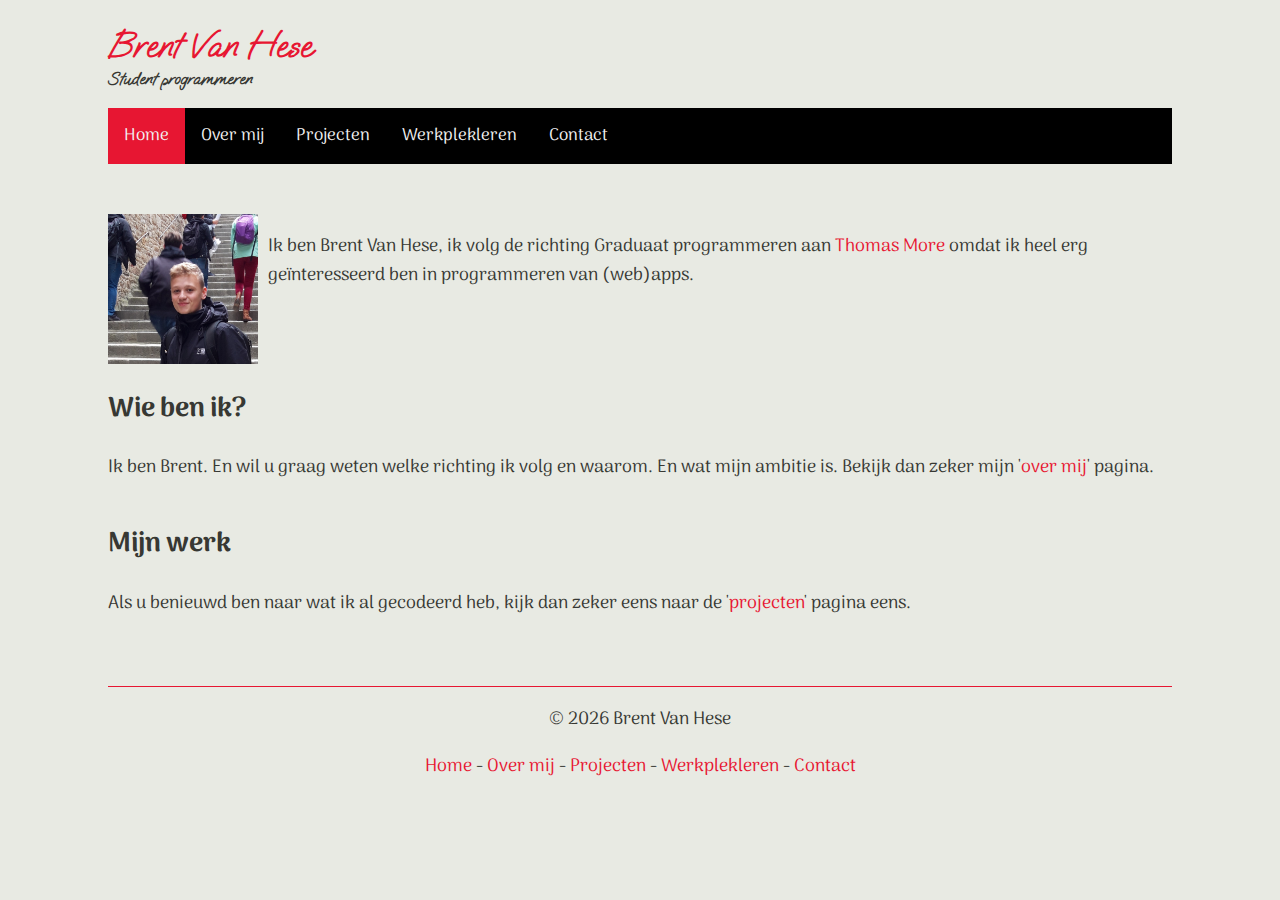
<file: index.html>
<!DOCTYPE html>
<html lang="nl">
<head>
    <meta charset="UTF-8">
    <meta http-equiv="X-UA-Compatible" content="IE=edge">
    <meta name="viewport" content="width=device-width, initial-scale=1.0">
    <link rel="stylesheet" href="style/style.css">
    <link rel="icon" href="images/profielfoto-icon.jpg">
    <title>Home</title>
</head>
<body>
    <header>
        <h1>Brent Van Hese</h1>
        <p class="subtitle">Student programmeren</p>
        <nav  class="topnav" id="myTopnav">
            <a href="#" class="active">Home</a>
            <a href="over-mij.html">Over mij</a>
            <a href="projecten.html">Projecten</a>
            <a href="werkplekleren.html">Werkplekleren</a>
            <a href="contact.html">Contact</a>
            <a href="javascript:void(0);" style="font-size:15px;" class="icon" onclick="myFunction()">&#9776;</a>
        </nav>
    </header>
    
    <main class="index">
        <img class="photo" src="images/profielfoto-icon.jpg" alt="profielfoto">
        <p class="info">Ik ben Brent Van Hese, ik volg de richting Graduaat programmeren aan <a href="https://www.thomasmore.be/" target="blank">Thomas More</a> omdat ik heel erg geïnteresseerd ben in programmeren van (web)apps.</p>

        <section class="wieBenIk">
            <h2>Wie ben ik?</h2>
            <p>Ik ben Brent. En wil u graag weten welke richting ik volg en waarom. En wat mijn ambitie is. Bekijk dan zeker mijn '<a href="over-mij.html">over mij</a>' pagina.</p>
        </section>

        <section class="mijnWerk">
            <h2>Mijn werk</h2>
            <p>Als u benieuwd ben naar wat ik al gecodeerd heb, kijk dan zeker eens naar de '<a href="projecten.html">projecten</a>' pagina eens.</p>
        </section>
    </main>

    <footer>
        <p>&copy; <span id="copyright"></span> Brent Van Hese</p>
        <p><a href="#">Home</a> - <a href="over-mij.html">Over mij</a> - <a href="projecten.html">Projecten</a> - <a href="werkplekleren.html">Werkplekleren</a> - <a href="contact.html">Contact</a></p>
    </footer>
</body>
<script>
    function myFunction() {
        var x = document.getElementById("myTopnav");
        if (x.className === "topnav") {
            x.className += " responsive";
        } else {
            x.className = "topnav";
        }
    }

    document.getElementById('copyright').appendChild(document.createTextNode(new Date().getFullYear()))
</script>
</html>
</file>
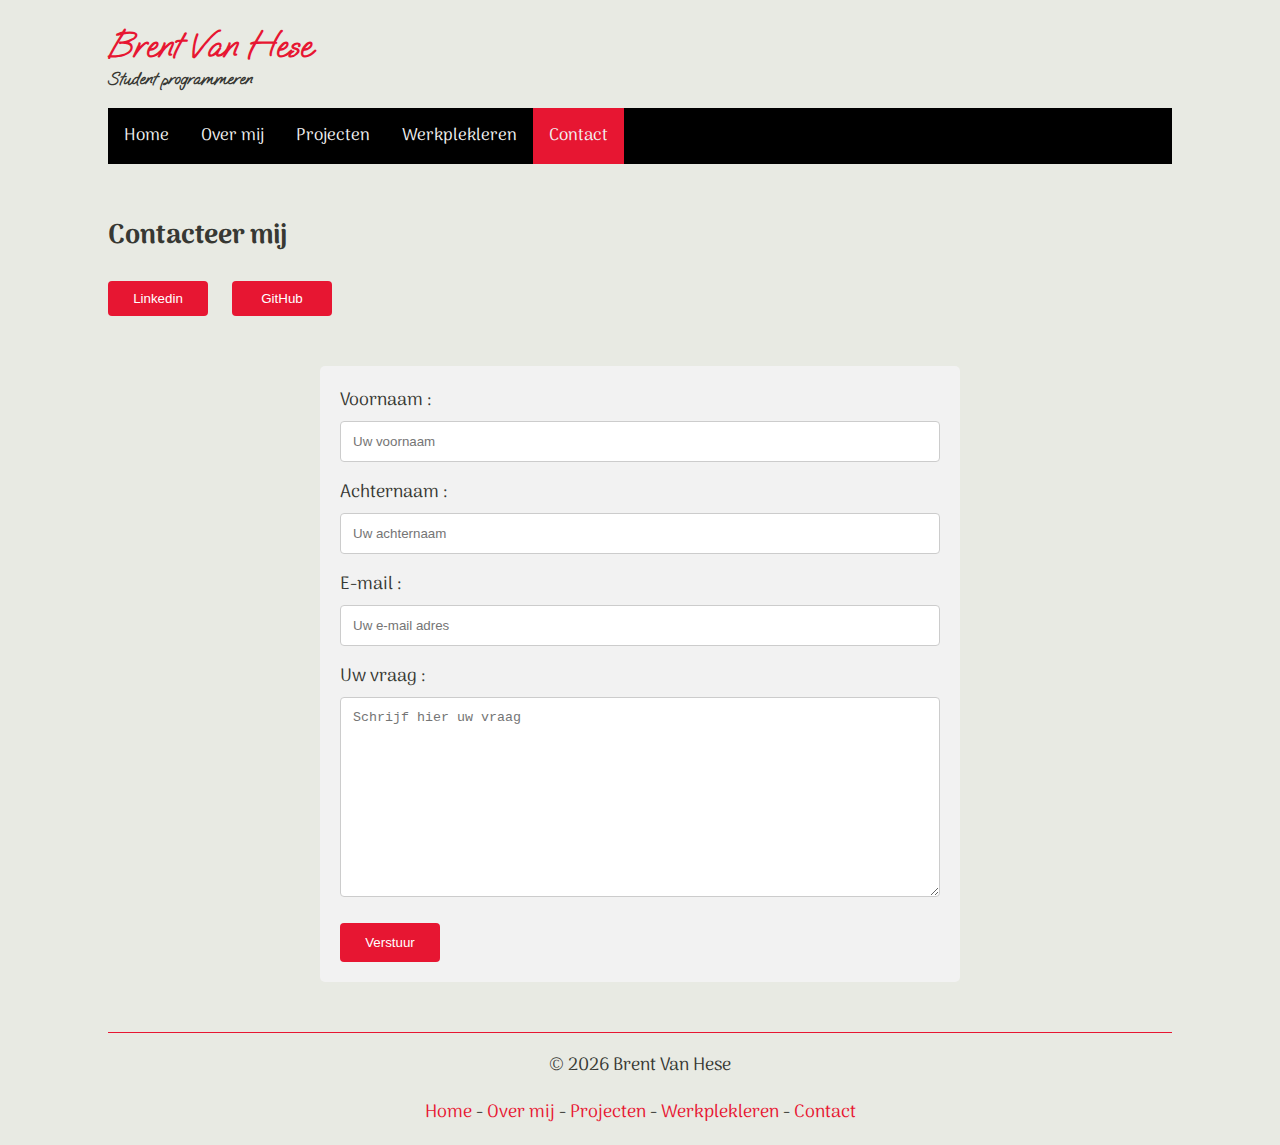
<file: contact.html>
<!DOCTYPE html>
<html lang="nl">
<head>
    <meta charset="UTF-8">
    <meta http-equiv="X-UA-Compatible" content="IE=edge">
    <meta name="viewport" content="width=device-width, initial-scale=1.0">
    <link rel="stylesheet" href="style/style.css">
    <link rel="icon" href="images/profielfoto-icon.jpg">
    <title>Contact</title>
</head>
<body>
    <header>
        <h1>Brent Van Hese</h1>
        <p class="subtitle">Student programmeren</p>

        <div class="topnav" id="myTopnav">
            <a href="index.html">Home</a>
            <a href="over-mij.html">Over mij</a>
            <a href="projecten.html">Projecten</a>
            <a href="werkplekleren.html">Werkplekleren</a>
            <a href="#" class="active">Contact</a>
            <a href="javascript:void(0);" style="font-size:15px;" class="icon" onclick="myFunction()">&#9776;</a>
          </div>
    </header>

    <main>
        <h2>Contacteer mij</h2>
        <button class="contactLink"><a href="https://www.linkedin.com/in/brentvanhese/" target="blank">Linkedin</a></button>
        <button class="contactLink"><a href="https://github.com/brentvanhese" target="blank">GitHub</a></button>

        <div class="container-contactform">
            <form action="post-demo.php" method="post">
          
              <label for="fname">Voornaam :</label>
              <input type="text" id="fname" name="firstname" placeholder="Uw voornaam">
          
              <label for="lname">Achternaam :</label>
              <input type="text" id="lname" name="lastname" placeholder="Uw achternaam">
          
              <label for="mail">E-mail :</label>
              <input type="email" id="mail" name="email" placeholder="Uw e-mail adres">
          
              <label for="subject">Uw vraag :</label>
              <textarea id="message" name="message" placeholder="Schrijf hier uw vraag" style="height:200px"></textarea>
          
              <input type="submit" value="Verstuur">
          
            </form>
          </div>
    </main>

    <footer>
        <p>&copy; <span id="copyright"></span> Brent Van Hese</p>
        <p><a href="index.html">Home</a> - <a href="over-mij.html">Over mij</a> - <a href="projecten.html">Projecten</a> - <a href="werkplekleren.html">Werkplekleren</a> - <a href="contact.html">Contact</a></p>
    </footer>
</body>
<script>
    function myFunction() {
        var x = document.getElementById("myTopnav");
        if (x.className === "topnav") {
            x.className += " responsive";
        } else {
            x.className = "topnav";
        }
    }

    document.getElementById('copyright').appendChild(document.createTextNode(new Date().getFullYear()))
</script>
</html>
</file>
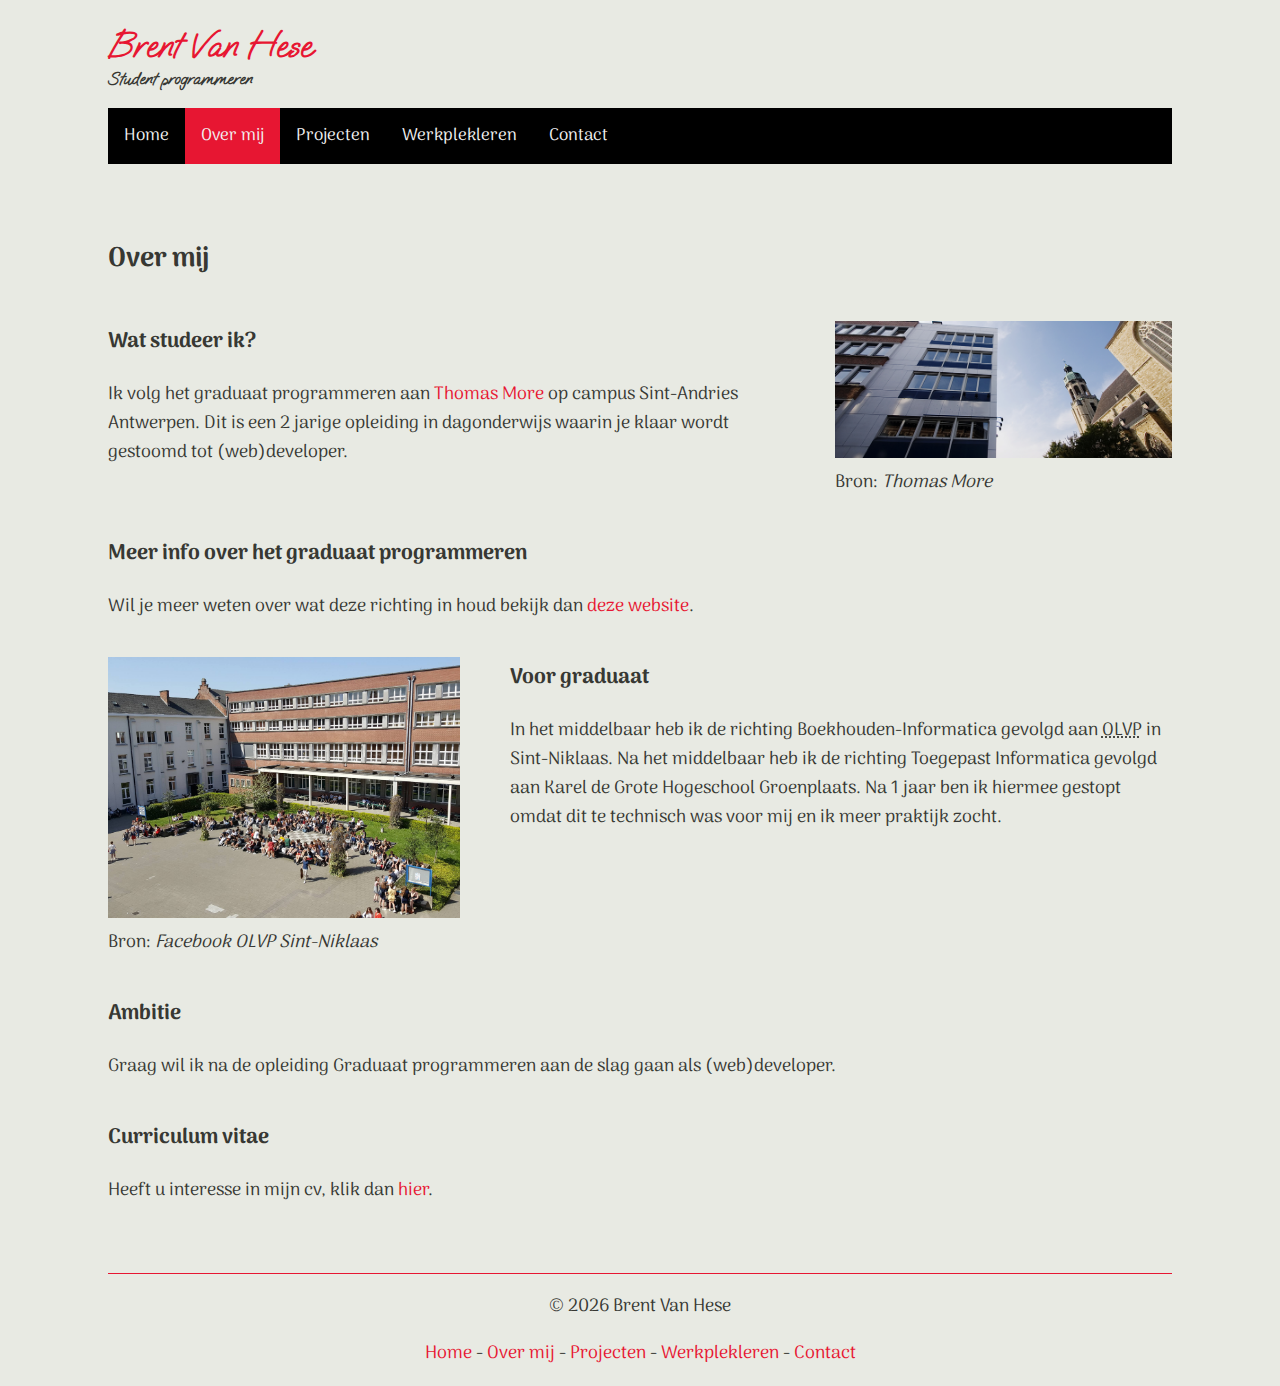
<file: over-mij.html>
<!DOCTYPE html>
<html lang="nl">
<head>
    <meta charset="UTF-8">
    <meta http-equiv="X-UA-Compatible" content="IE=edge">
    <meta name="viewport" content="width=device-width, initial-scale=1.0">
    <link rel="stylesheet" href="style/style.css">
    <link rel="icon" href="images/profielfoto-icon.jpg">
    <title>Over mij</title>
</head>
<body>
    <header>
        <h1>Brent Van Hese</h1>
        <p class="subtitle">Student programmeren</p>

        <div class="topnav" id="myTopnav">
            <a href="index.html">Home</a>
            <a href="#" class="active">Over mij</a>
            <a href="projecten.html">Projecten</a>
            <a href="werkplekleren.html">Werkplekleren</a>
            <a href="contact.html">Contact</a>
            <a href="javascript:void(0);" style="font-size:15px;" class="icon" onclick="myFunction()">&#9776;</a>
          </div>
    </header>

    <main class="overMij">
        <h2 class="overMijTitel">Over mij</h2>

        <section class="watStudeerIk">
            <h3>Wat studeer ik?</h3>
            <p>Ik volg het graduaat programmeren aan <a href="https://www.thomasmore.be/" target="blank">Thomas More</a> op campus Sint-Andries Antwerpen. Dit is een 2 jarige opleiding in dagonderwijs waarin je klaar wordt gestoomd tot (web)developer.</p>
        </section>

        <section class="sint-andries">
            <p>
                <img src="images/sint-andries_teaser.png" alt="Campus Sint-Andries">
                <br>Bron: <cite>Thomas More</cite>
            </p>
        </section>

        <section class="meerInfo">
            <h3>Meer info over het graduaat programmeren</h3>
            <p>Wil je meer weten over wat deze richting in houd bekijk dan <a href="https://www.thomasmore.be/opleidingen/graduaat/programmeren-dag-avondonderwijs/programmeren-dagonderwijs/antwerpen-0" target="blank">deze website</a>.</p>
        </section>

        <section class="olvp">
            <p>
                <img src="images/olvp.jpg" alt="OLVP">
                <br>Bron: <cite>Facebook OLVP Sint-Niklaas</cite>
            </p>
        </section>

        <section class="voorGraduaat">
            <h3>Voor graduaat</h3>
            <p>In het middelbaar heb ik de richting Boekhouden-Informatica gevolgd aan <abbr title="Onze Lieve  Vrouwe Presentatie">OLVP</abbr> in Sint-Niklaas. Na het middelbaar heb ik de richting Toegepast Informatica gevolgd aan Karel de Grote Hogeschool Groenplaats. Na 1 jaar ben ik hiermee gestopt omdat dit te technisch was voor mij en ik meer praktijk zocht.</p>
        </section>

        <section class="ambitie">
            <h3>Ambitie</h3>
            <p>Graag wil ik na de opleiding Graduaat programmeren aan de slag gaan als (web)developer.</p>
        </section>

        <section class="cv">
            <h3>Curriculum vitae</h2>
            <p>Heeft u interesse in mijn cv, klik dan <a href="docs/cv Brent Van Hese.pdf" target="blank">hier</a>.</p>
        </section>

    </main>

    <footer>
        <p>&copy; <span id="copyright"></span> Brent Van Hese</p>
        <p><a href="index.html">Home</a> - <a href="over-mij.html">Over mij</a> - <a href="projecten.html">Projecten</a> - <a href="werkplekleren.html">Werkplekleren</a> - <a href="contact.html">Contact</a></p>
    </footer>
</body>
<script>
    function myFunction() {
        var x = document.getElementById("myTopnav");
        if (x.className === "topnav") {
            x.className += " responsive";
        } else {
            x.className = "topnav";
        }
    }

    document.getElementById('copyright').appendChild(document.createTextNode(new Date().getFullYear()))
</script>
</html>
</file>
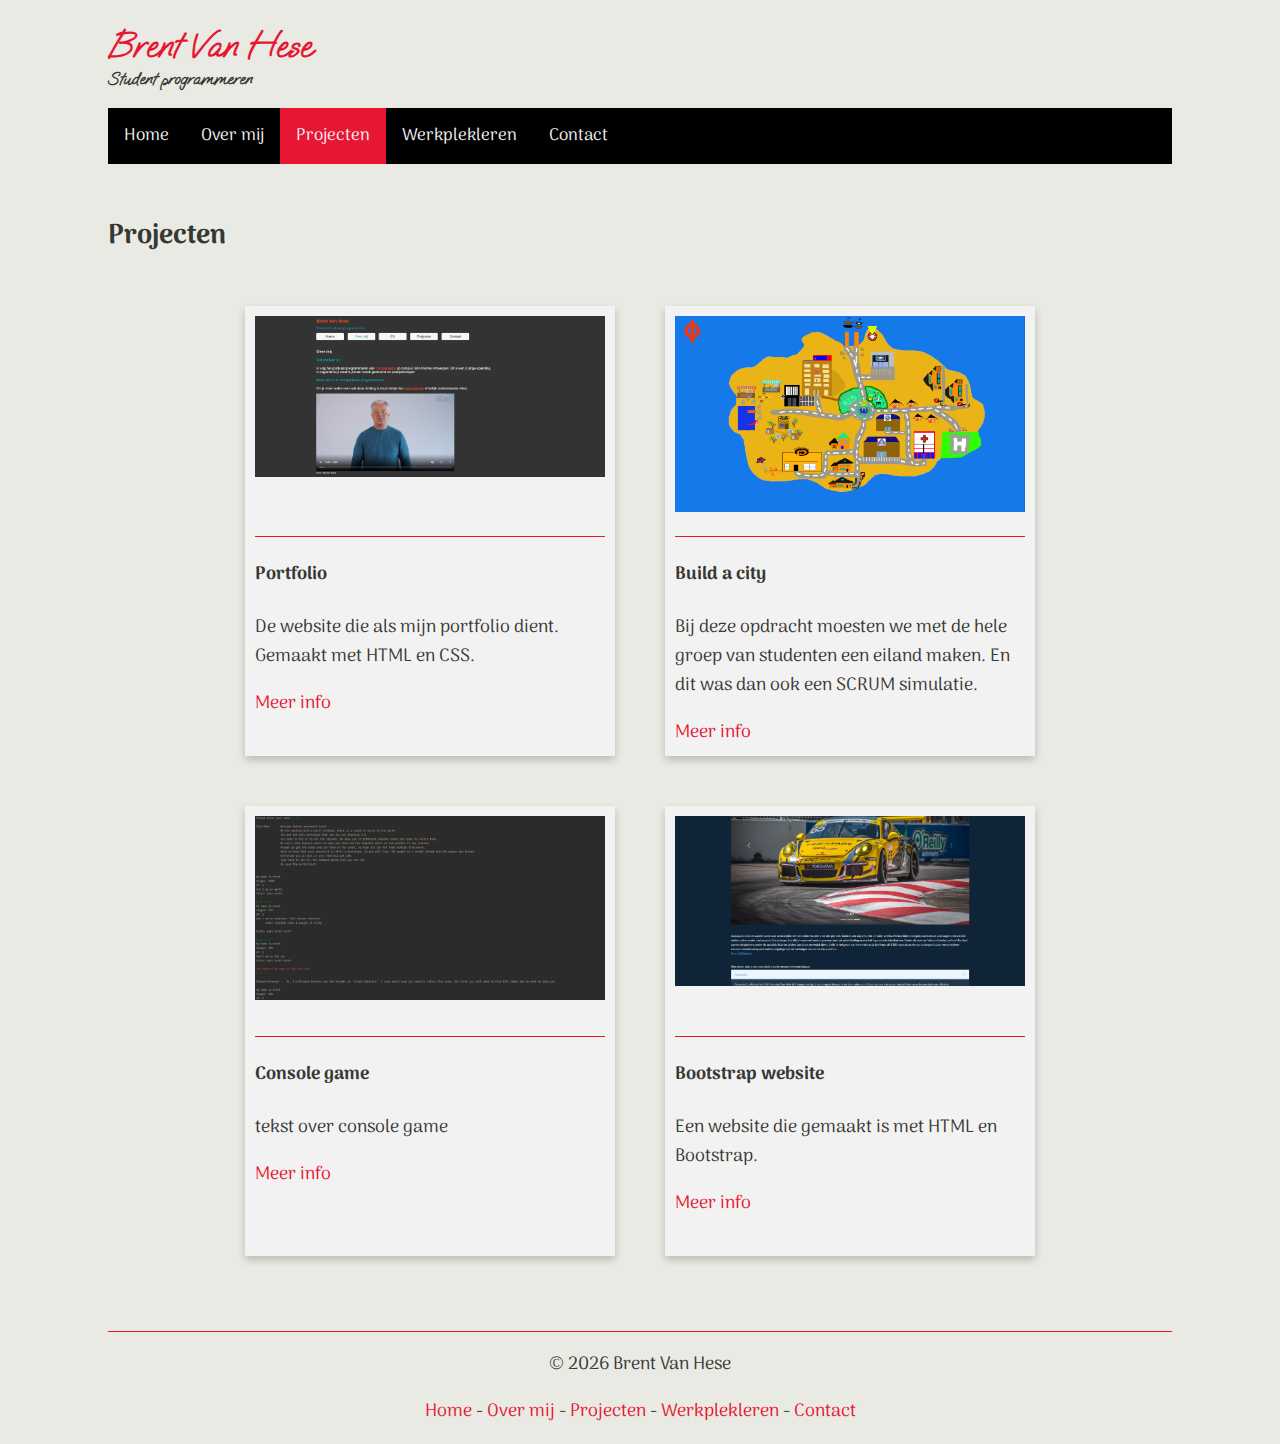
<file: projecten.html>
<!DOCTYPE html>
<html lang="nl">
<head>
    <meta charset="UTF-8">
    <meta http-equiv="X-UA-Compatible" content="IE=edge">
    <meta name="viewport" content="width=device-width, initial-scale=1.0">
    <link rel="stylesheet" href="style/style.css">
    <link rel="icon" href="images/profielfoto-icon.jpg">
    <title>Projecten</title>
</head>
<body>
    <header>
        <h1>Brent Van Hese</h1>
        <p class="subtitle">Student programmeren</p>

        <div class="topnav" id="myTopnav">
            <a href="index.html">Home</a>
            <a href="over-mij.html">Over mij</a>
            <a href="#" class="active">Projecten</a>
            <a href="werkplekleren.html">Werkplekleren</a>
            <a href="contact.html">Contact</a>
            <a href="javascript:void(0);" style="font-size:15px;" class="icon" onclick="myFunction()">&#9776;</a>
          </div>
    </header>

    <main>
        <h2>Projecten</h2>

        <section class="project-cards">
            <div class="card">
                <div class="sizeBoxPhotoProject"><img src="images/projecten/portfolio/portfolio.PNG" alt="Portfolio"></div>
                <div class="container">
                  <h4><b>Portfolio</b></h4> 
                  <p>De website die als mijn portfolio dient. Gemaakt met HTML en CSS.</p>
                  <a href="detailpagina/portfolio.html">Meer info</a>
                </div>
            </div>
    
            <div class="card">
                <div class="sizeBoxPhotoProject"><img src="images/projecten/build-a-city/build_a_city.PNG" alt="Build a city" ></div>
                <div class="container">
                  <h4><b>Build a city</b></h4> 
                  <p>Bij deze opdracht moesten we met de hele groep van studenten een eiland maken. En dit was dan ook een SCRUM simulatie.</p>
                  <a href="detailpagina/build-a-city.html">Meer info</a>
                </div>
            </div>
    
            <div class="card">
                <div class="sizeBoxPhotoProject"><img src="images/projecten/console-game/console.PNG" alt="Console game"></div>
                <div class="container">
                  <h4><b>Console game</b></h4> 
                  <p>tekst over console game</p>
                  <a href="detailpagina/console-game.html">Meer info</a>
                </div>
            </div>

            <div class="card">
                <div class="sizeBoxPhotoProject"><img src="images/projecten/bootstrap/home.PNG" alt="Console game"></div>
                <div class="container">
                  <h4><b>Bootstrap website</b></h4> 
                  <p>Een website die gemaakt is met HTML en Bootstrap.</p>
                  <a href="detailpagina/bootstrap-website.html">Meer info</a>
                </div>
            </div>
        </section>
    </main>

    <footer>
        <p>&copy; <span id="copyright"></span> Brent Van Hese</p>
        <p><a href="index.html">Home</a> - <a href="over-mij.html">Over mij</a> - <a href="projecten.html">Projecten</a> - <a href="werkplekleren.html">Werkplekleren</a> - <a href="contact.html">Contact</a></p>
    </footer>
</body>
<script>
    function myFunction() {
        var x = document.getElementById("myTopnav");
        if (x.className === "topnav") {
            x.className += " responsive";
        } else {
            x.className = "topnav";
        }
    }
    
    document.getElementById('copyright').appendChild(document.createTextNode(new Date().getFullYear()))
</script>
</html>
</file>
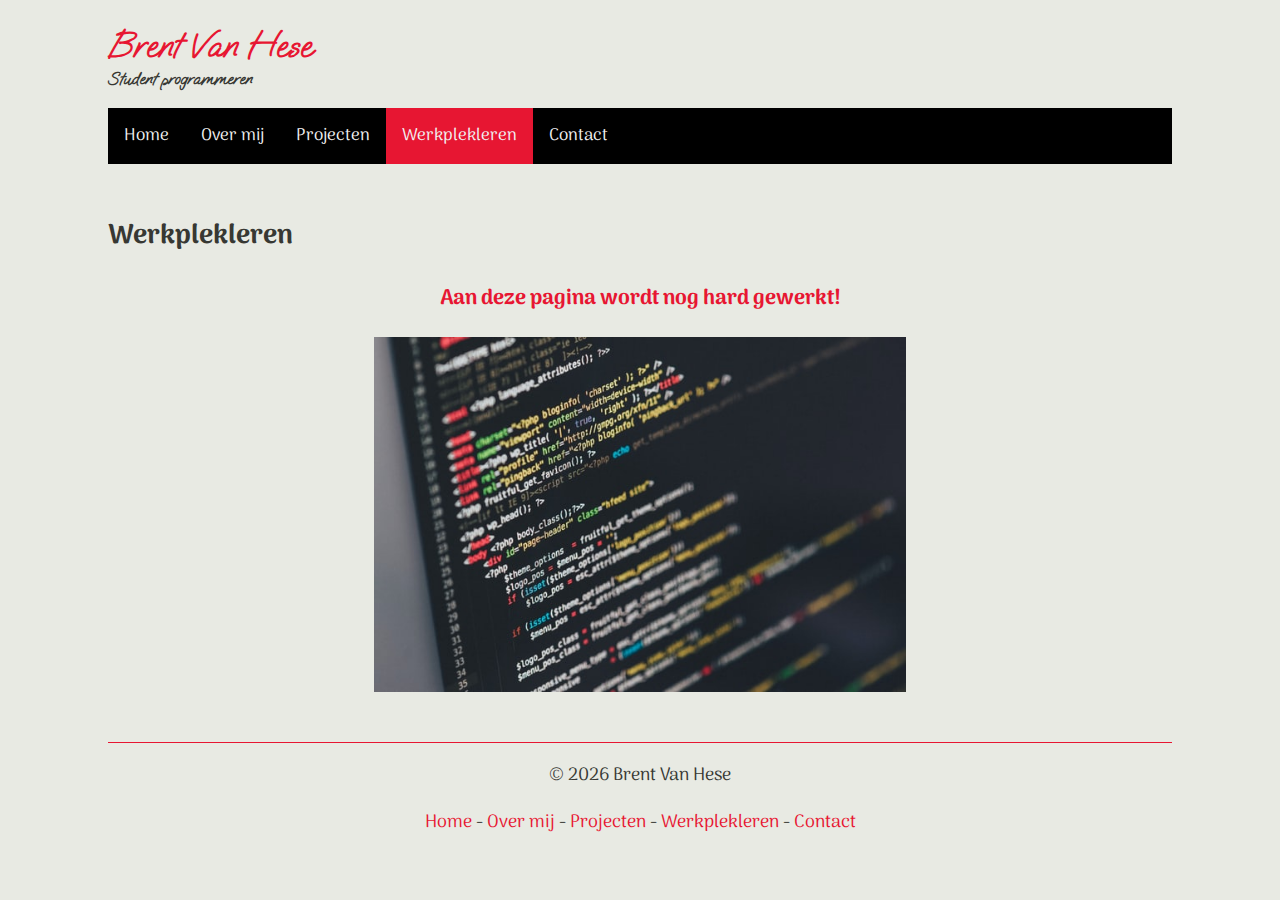
<file: werkplekleren.html>
<!DOCTYPE html>
<html lang="nl">
<head>
    <meta charset="UTF-8">
    <meta http-equiv="X-UA-Compatible" content="IE=edge">
    <meta name="viewport" content="width=device-width, initial-scale=1.0">
    <link rel="stylesheet" href="style/style.css">
    <link rel="icon" href="images/profielfoto-icon.jpg">
    <title>Werkplekleren</title>
</head>
<body>
    <header>
        <h1>Brent Van Hese</h1>
        <p class="subtitle">Student programmeren</p>

        <div class="topnav" id="myTopnav">
            <a href="index.html">Home</a>
            <a href="over-mij.html">Over mij</a>
            <a href="projecten.html">Projecten</a>
            <a href="werkplekleren.html" class="active">Werkplekleren</a>
            <a href="contact.html">Contact</a>
            <a href="javascript:void(0);" style="font-size:15px;" class="icon" onclick="myFunction()">&#9776;</a>
          </div>
    </header>

    <main>
        <h2>Werkplekleren</h2>

        <section class="center">
            <h3>Aan deze pagina wordt nog hard gewerkt!</h3>
            <img class="wrkvld" src="images/werkveld-photo.jpg" alt="under construction">    
        </section>
        
    </main>

    <footer>
        <p>&copy; <span id="copyright"></span> Brent Van Hese</p>
        <p><a href="index.html">Home</a> - <a href="over-mij.html">Over mij</a> - <a href="projecten.html">Projecten</a> - <a href="werkplekleren.html">Werkplekleren</a> - <a href="contact.html">Contact</a></p>
    </footer>
</body>
<script>
    function myFunction() {
        var x = document.getElementById("myTopnav");
        if (x.className === "topnav") {
            x.className += " responsive";
        } else {
            x.className = "topnav";
        }
    }

    document.getElementById('copyright').appendChild(document.createTextNode(new Date().getFullYear()))
</script>
</html>
</file>
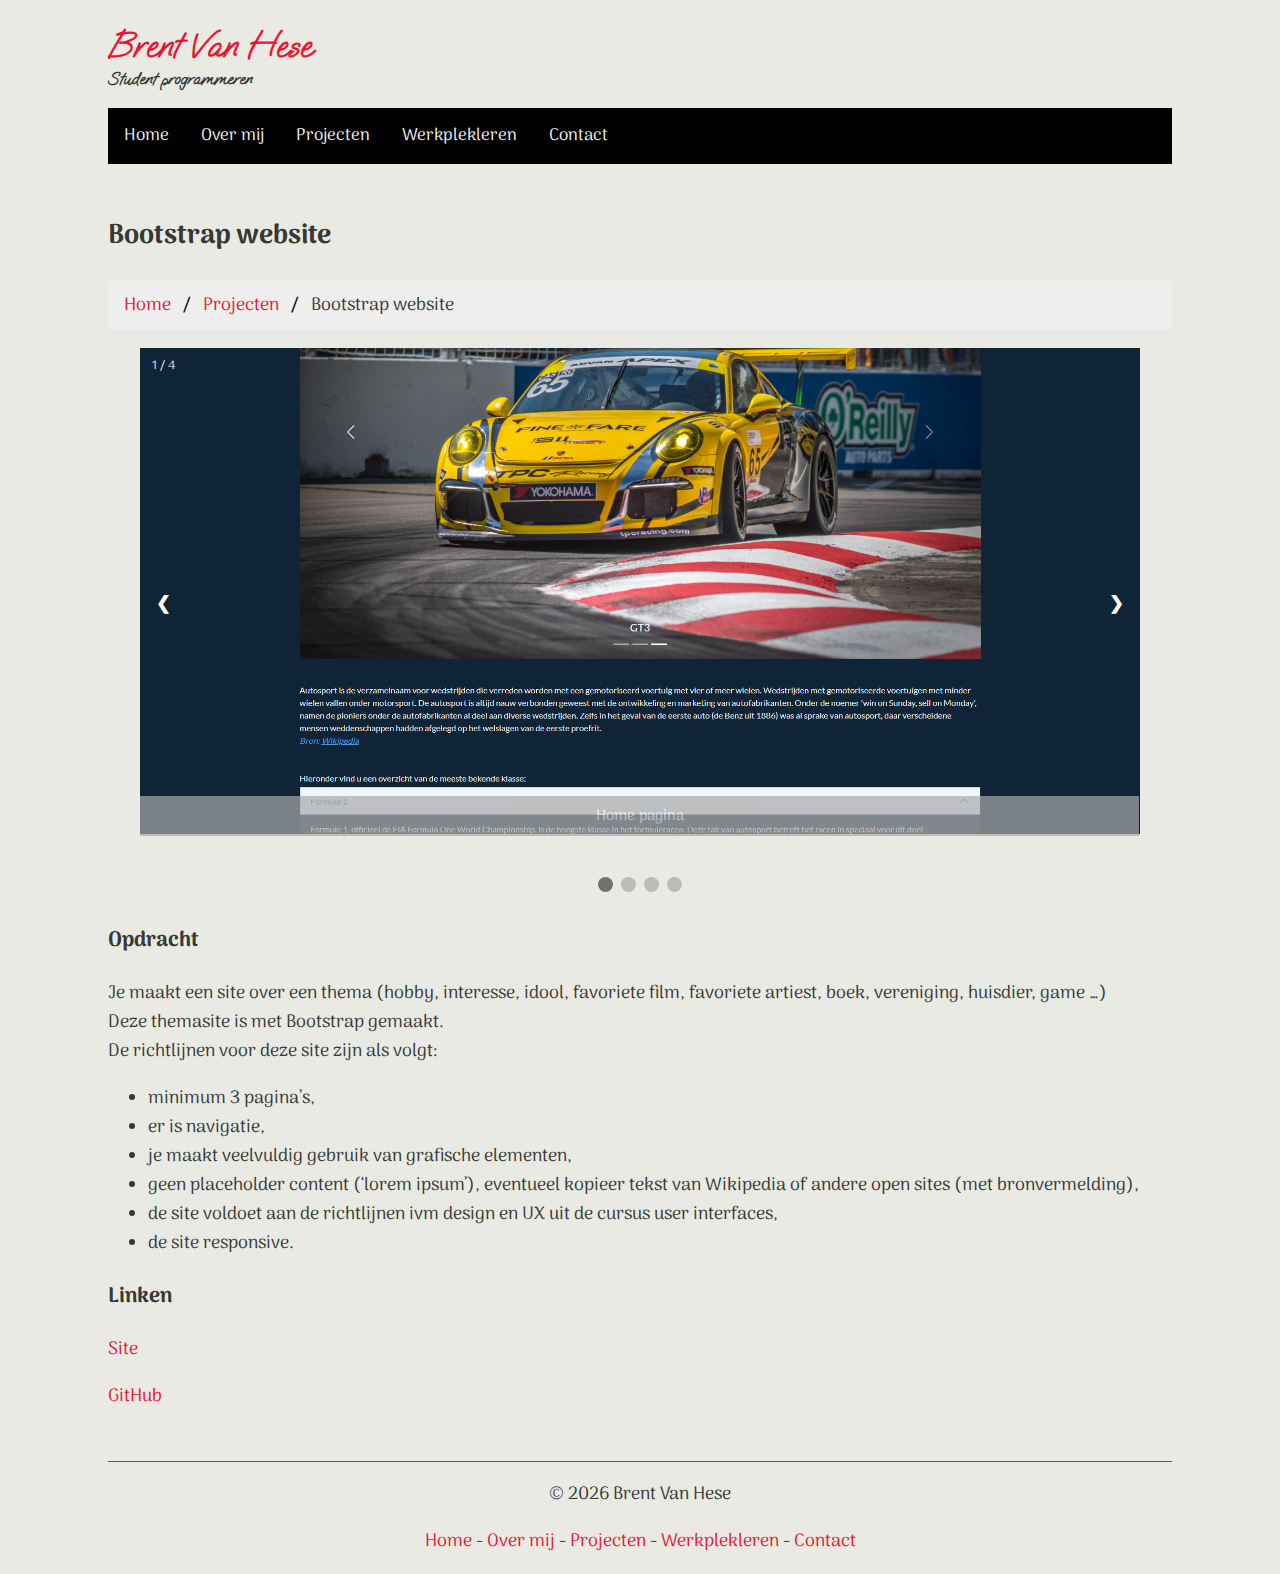
<file: detailpagina/bootstrap-website.html>
<!DOCTYPE html>
<html lang="nl">
<head>
    <meta charset="UTF-8">
    <meta http-equiv="X-UA-Compatible" content="IE=edge">
    <meta name="viewport" content="width=device-width, initial-scale=1.0">
    <link rel="stylesheet" href="../style/style.css">
    <link rel="icon" href="../images/profielfoto-icon.jpg">
    <title>Bootstrap website</title>
</head>
<body>
    <head>
        <h1>Brent Van Hese</h1>
        <p class="subtitle">Student programmeren</p>

        <div class="topnav" id="myTopnav">
            <a href="../index.html">Home</a>
            <a href="../over-mij.html">Over mij</a>
            <a href="../projecten.html">Projecten</a>
            <a href="../werkplekleren.html">Werkplekleren</a>
            <a href="../contact.html">Contact</a>
            <a href="javascript:void(0);" style="font-size:15px;" class="icon" onclick="myFunction()">&#9776;</a>
          </div>
    </head>

    <main>
        <h2>Bootstrap website</h2>
        <ul class="breadcrumb">
            <li><a href="../index.html">Home</a></li>
            <li><a href="../projecten.html">Projecten</a></li>
            <li>Bootstrap website</li>
        </ul>

        <!-- Slideshow container -->
        <div class="slideshow-container">

            <!-- Full-width images with number and caption text -->
            <div class="mySlides fade">
                <div class="numbertext">1 / 4</div>
                <img src="../images/projecten/bootstrap/home.PNG" style="width:100%">
                <div class="text">Home pagina</div>
            </div>
        
            <div class="mySlides fade">
                <div class="numbertext">2 / 4</div>
                <img src="../images/projecten/bootstrap/formule1.PNG" style="width:100%">
                <div class="text">Formule 1 pagina</div>
            </div>
        
            <div class="mySlides fade">
                <div class="numbertext">3 / 4</div>
                <img src="../images/projecten/bootstrap/rally.PNG" style="width:100%">
                <div class="text">Rally pagina</div>
            </div>

            <div class="mySlides fade">
                <div class="numbertext">4 / 4</div>
                <img src="../images/projecten/bootstrap/gt3.PNG" style="width:100%">
                <div class="text">GT3 pagina</div>
            </div>
        
            <!-- Next and previous buttons -->
            <a class="prev" onclick="plusSlides(-1)">&#10094;</a>
            <a class="next" onclick="plusSlides(1)">&#10095;</a>
        </div>
        <br>
        
        <!-- The dots/circles -->
        <div style="text-align:center">
            <span class="dot" onclick="currentSlide(1)"></span>
            <span class="dot" onclick="currentSlide(2)"></span>
            <span class="dot" onclick="currentSlide(3)"></span>
            <span class="dot" onclick="currentSlide(4)"></span>
        </div>
        
        <h3>Opdracht</h3>
        <p>Je maakt een site over een thema (hobby, interesse, idool, favoriete film, favoriete artiest, boek, vereniging, huisdier, game …)<br>Deze themasite is met Bootstrap gemaakt.<br>De richtlijnen voor deze site zijn als volgt:</p>
        <ul>
            <li>minimum 3 pagina’s,</li>
            <li>er is navigatie,</li>
            <li>je maakt veelvuldig gebruik van grafische elementen,</li>
            <li>geen placeholder content (‘lorem ipsum’), eventueel kopieer tekst van Wikipedia of andere open sites (met bronvermelding),</li>
            <li>de site voldoet aan de richtlijnen ivm design en UX uit de cursus user interfaces,</li>
            <li>de site responsive.</li>
        </ul>

        <h3>Linken</h3>
        <p><a href="http://thema.brentvanhese.be/" target="blank">Site</a></p>
        <p><a href="https://github.com/brentvanhese/responsive-bootstrap" target="blank">GitHub</a></p>
    </main>

    <footer>
        <p>&copy; <span id="copyright"></span> Brent Van Hese</p>
        <p><a href="../index.html">Home</a> - <a href="../over-mij.html">Over mij</a> - <a href="../projecten.html">Projecten</a> - <a href="../werkplekleren.html">Werkplekleren</a> - <a href="../contact.html">Contact</a></p>
    </footer>
</body>
<script>
    function myFunction() {
        var x = document.getElementById("myTopnav");
        if (x.className === "topnav") {
            x.className += " responsive";
        } else {
            x.className = "topnav";
        }
    }

    var slideIndex = 1;
    showSlides(slideIndex);

    // Next/previous controls
    function plusSlides(n) {
        showSlides(slideIndex += n);
    }

    // Thumbnail image controls
    function currentSlide(n) {
        showSlides(slideIndex = n);
    }

    function showSlides(n) {
        var i;
        var slides = document.getElementsByClassName("mySlides");
        var dots = document.getElementsByClassName("dot");
        if (n > slides.length) {slideIndex = 1}
        if (n < 1) {slideIndex = slides.length}
        for (i = 0; i < slides.length; i++) {
            slides[i].style.display = "none";
        }
        for (i = 0; i < dots.length; i++) {
            dots[i].className = dots[i].className.replace(" active_photo", "");
        }
        slides[slideIndex-1].style.display = "block";
        dots[slideIndex-1].className += " active_photo";
    }

    document.getElementById('copyright').appendChild(document.createTextNode(new Date().getFullYear()))
</script>
</html>
</file>
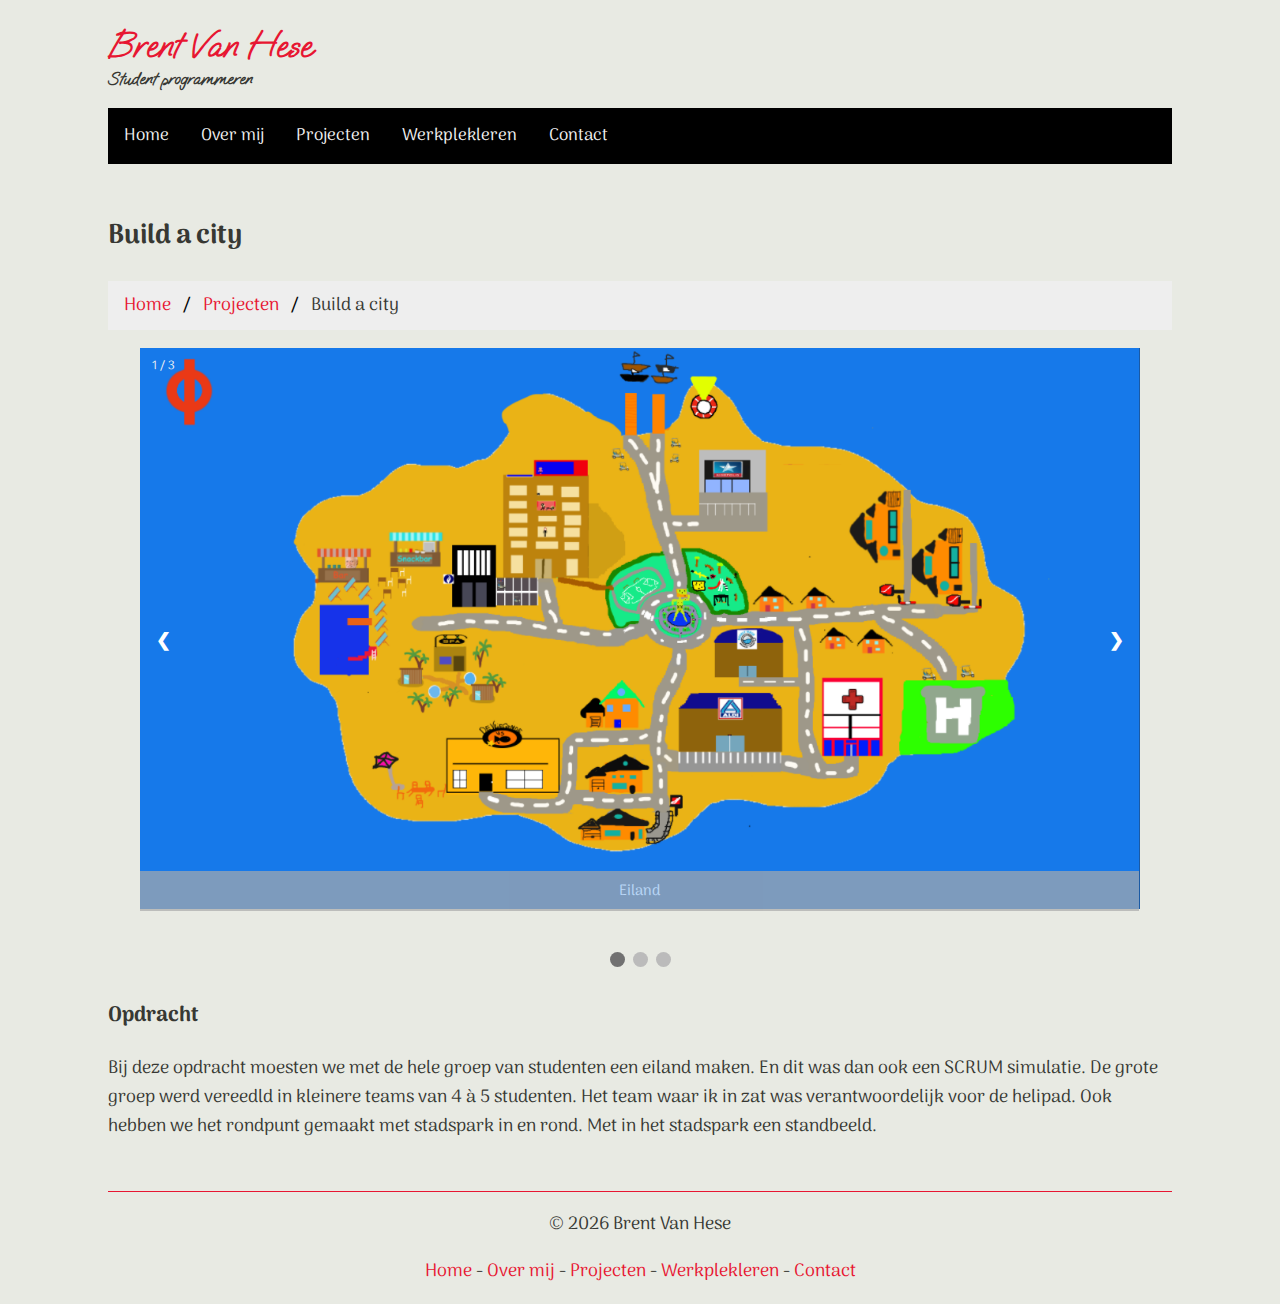
<file: detailpagina/build-a-city.html>
<!DOCTYPE html>
<html lang="nl">
<head>
    <meta charset="UTF-8">
    <meta http-equiv="X-UA-Compatible" content="IE=edge">
    <meta name="viewport" content="width=device-width, initial-scale=1.0">
    <link rel="stylesheet" href="../style/style.css">
    <link rel="icon" href="../images/profielfoto-icon.jpg">
    <title>Build a city</title>
</head>
<body>
    <header>
        <h1>Brent Van Hese</h1>
        <p class="subtitle">Student programmeren</p>

        <div class="topnav" id="myTopnav">
            <a href="../index.html">Home</a>
            <a href="../over-mij.html">Over mij</a>
            <a href="../projecten.html">Projecten</a>
            <a href="../werkplekleren.html">Werkplekleren</a>
            <a href="../contact.html">Contact</a>
            <a href="javascript:void(0);" style="font-size:15px;" class="icon" onclick="myFunction()">&#9776;</a>
          </div>
    </header>
    
    <main>
        <h2>Build a city</h2>
        <ul class="breadcrumb">
            <li><a href="../index.html">Home</a></li>
            <li><a href="../projecten.html">Projecten</a></li>
            <li>Build a city</li>
        </ul>

        <!-- Slideshow container -->
        <div class="slideshow-container">

            <!-- Full-width images with number and caption text -->
            <div class="mySlides fade">
            <div class="numbertext">1 / 3</div>
            <img src="../images/projecten/build-a-city/build_a_city.PNG" style="width:100%">
            <div class="text">Eiland</div>
            </div>
        
            <div class="mySlides fade">
            <div class="numbertext">2 / 3</div>
            <img src="../images/projecten/build-a-city/build_a_city_helipad.png" style="width:100%">
            <div class="text">Helipad</div>
            </div>
        
            <div class="mySlides fade">
            <div class="numbertext">3 / 3</div>
            <img src="../images/projecten/build-a-city/build_a_city_rondpunt_en_stadspark.png" style="width:100%">
            <div class="text">Rondpunt + stadspark</div>
            </div>
        
            <!-- Next and previous buttons -->
            <a class="prev" onclick="plusSlides(-1)">&#10094;</a>
            <a class="next" onclick="plusSlides(1)">&#10095;</a>
        </div>
        <br>
        
        <!-- The dots/circles -->
        <div style="text-align:center">
            <span class="dot" onclick="currentSlide(1)"></span>
            <span class="dot" onclick="currentSlide(2)"></span>
            <span class="dot" onclick="currentSlide(3)"></span>
        </div>

        <h3>Opdracht</h3>
        <p>Bij deze opdracht moesten we met de hele groep van studenten een eiland maken. En dit was dan ook een SCRUM simulatie. De grote groep werd vereedld in kleinere teams van 4 à 5 studenten. Het team waar ik in zat was verantwoordelijk voor de helipad. Ook hebben we het rondpunt gemaakt met stadspark in en rond. Met in het stadspark een standbeeld.</p>
    </main>

    <footer>
        <p>&copy; <span id="copyright"></span> Brent Van Hese</p>
        <p><a href="../index.html">Home</a> - <a href="../over-mij.html">Over mij</a> - <a href="../projecten.html">Projecten</a> - <a href="../werkplekleren.html">Werkplekleren</a> - <a href="../contact.html">Contact</a></p>
    </footer>
</body>
<script>
    function myFunction() {
        var x = document.getElementById("myTopnav");
        if (x.className === "topnav") {
            x.className += " responsive";
        } else {
            x.className = "topnav";
        }
    }

    var slideIndex = 1;
    showSlides(slideIndex);

    // Next/previous controls
    function plusSlides(n) {
        showSlides(slideIndex += n);
    }

    // Thumbnail image controls
    function currentSlide(n) {
        showSlides(slideIndex = n);
    }

    function showSlides(n) {
        var i;
        var slides = document.getElementsByClassName("mySlides");
        var dots = document.getElementsByClassName("dot");
        if (n > slides.length) {slideIndex = 1}
        if (n < 1) {slideIndex = slides.length}
        for (i = 0; i < slides.length; i++) {
            slides[i].style.display = "none";
        }
        for (i = 0; i < dots.length; i++) {
            dots[i].className = dots[i].className.replace(" active_photo", "");
        }
        slides[slideIndex-1].style.display = "block";
        dots[slideIndex-1].className += " active_photo";
    }

    document.getElementById('copyright').appendChild(document.createTextNode(new Date().getFullYear()))
</script>
</html>
</file>
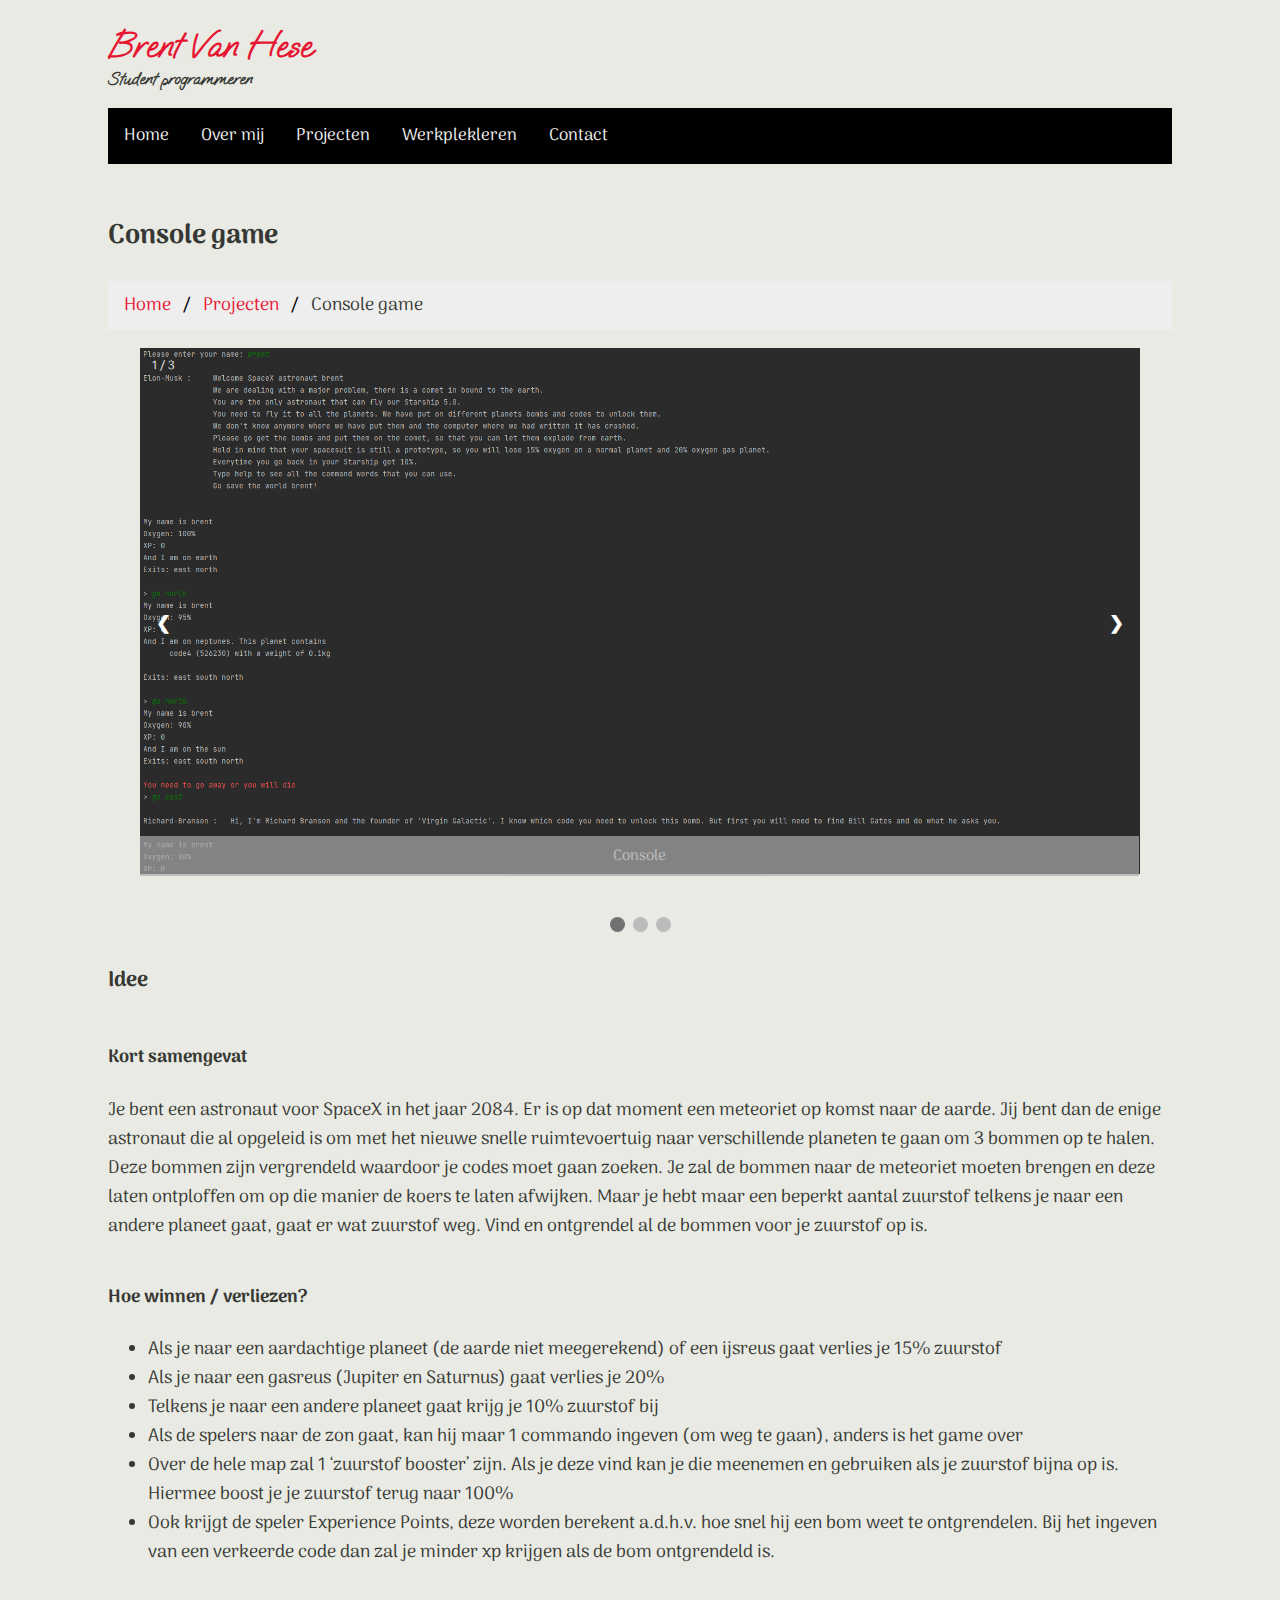
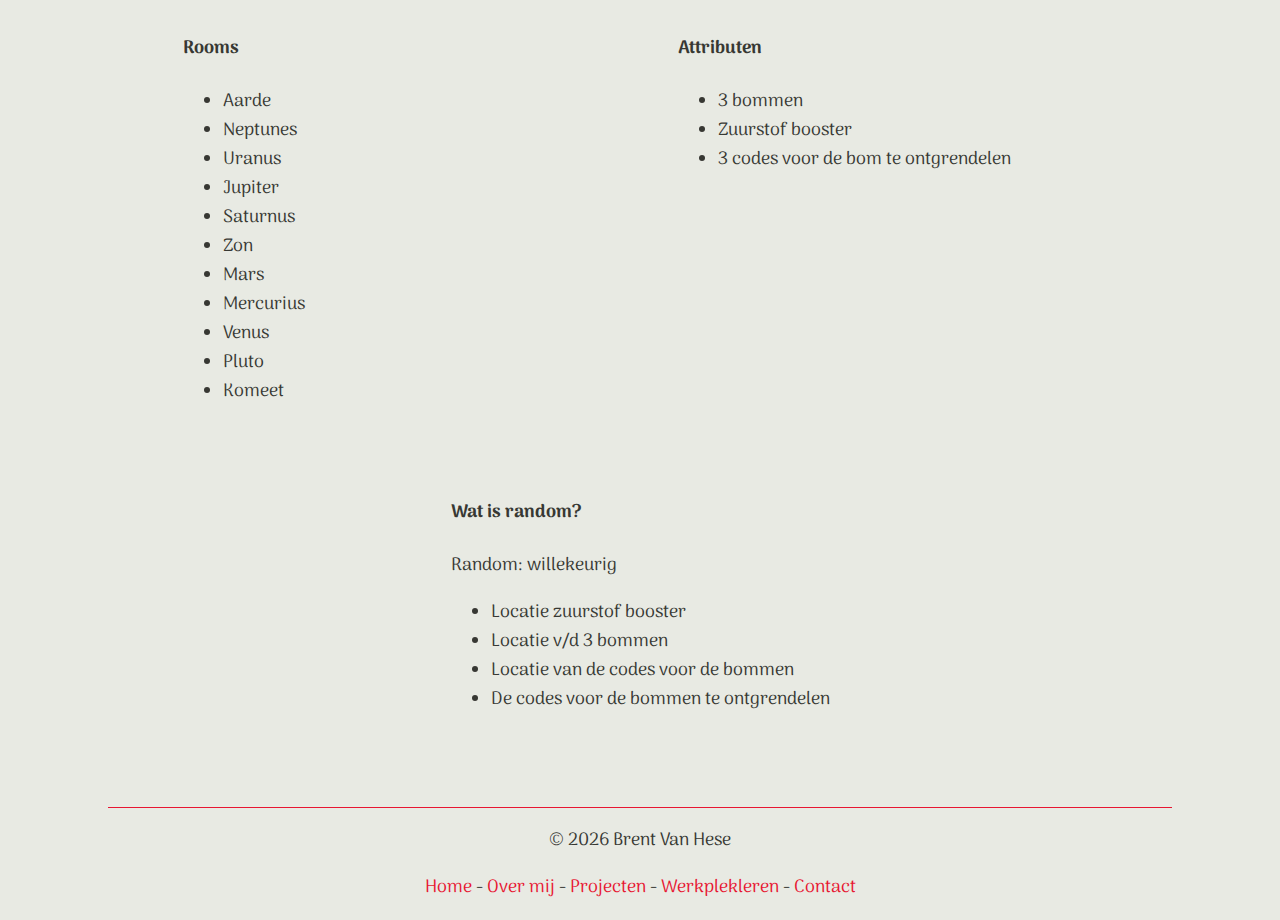
<file: detailpagina/console-game.html>
<!DOCTYPE html>
<html lang="nl">
<head>
    <meta charset="UTF-8">
    <meta http-equiv="X-UA-Compatible" content="IE=edge">
    <meta name="viewport" content="width=device-width, initial-scale=1.0">
    <link rel="stylesheet" href="../style/style.css">
    <link rel="icon" href="../images/profielfoto-icon.jpg">
    <title>Console game</title>
</head>
<body>
    <header>
        <h1>Brent Van Hese</h1>
        <p class="subtitle">Student programmeren</p>

        <div class="topnav" id="myTopnav">
            <a href="../index.html">Home</a>
            <a href="../over-mij.html">Over mij</a>
            <a href="../projecten.html">Projecten</a>
            <a href="../werkplekleren.html">Werkplekleren</a>
            <a href="../contact.html">Contact</a>
            <a href="javascript:void(0);" style="font-size:15px;" class="icon" onclick="myFunction()">&#9776;</a>
          </div>
    </header>
    
    <main>
        <h2>Console game</h2>
        <ul class="breadcrumb">
            <li><a href="../index.html">Home</a></li>
            <li><a href="../projecten.html">Projecten</a></li>
            <li>Console game</li>
        </ul>

        <!-- Slideshow container -->
        <div class="slideshow-container">

            <!-- Full-width images with number and caption text -->
            <div class="mySlides fade">
            <div class="numbertext">1 / 3</div>
            <img src="../images/projecten/console-game/console.PNG" style="width:100%">
            <div class="text">Console</div>
            </div>
        
            <div class="mySlides fade">
            <div class="numbertext">2 / 3</div>
            <img src="../images/projecten/console-game/game-plattegrond.JPG" style="width:100%">
            <div class="text">Plattegrond</div>
            </div>
        
            <div class="mySlides fade">
            <div class="numbertext">3 / 3</div>
            <img src="../images/projecten/console-game/commando.PNG" style="width:100%">
            <div class="text">Commando's</div>
            </div>
        
            <!-- Next and previous buttons -->
            <a class="prev" onclick="plusSlides(-1)">&#10094;</a>
            <a class="next" onclick="plusSlides(1)">&#10095;</a>
        </div>
        <br>
        
        <!-- The dots/circles -->
        <div style="text-align:center">
            <span class="dot" onclick="currentSlide(1)"></span>
            <span class="dot" onclick="currentSlide(2)"></span>
            <span class="dot" onclick="currentSlide(3)"></span>
        </div>

        <section class="console-game">
            <h3 class="idee">Idee</h3>
            <section class="samengevat">
                <h4>Kort samengevat</h4>
                <p>Je bent een astronaut voor SpaceX in het jaar 2084. Er is op dat moment een meteoriet op komst naar de aarde. Jij bent dan de enige astronaut die al opgeleid is om met het nieuwe snelle ruimtevoertuig naar verschillende planeten te gaan om 3 bommen op te halen. Deze bommen zijn vergrendeld waardoor je codes moet gaan zoeken. Je zal de bommen naar de meteoriet moeten brengen en deze laten ontploffen om op die manier de koers te laten afwijken. Maar je hebt maar een beperkt aantal zuurstof telkens je naar een andere planeet gaat, gaat er wat zuurstof weg. Vind en ontgrendel al de bommen voor je zuurstof op is.</p>
            </section>

            <section class="win-verlies">
                <h4>Hoe winnen / verliezen?</h4>
                <ul>
                    <li>Als je naar een aardachtige planeet (de aarde niet meegerekend) of een ijsreus gaat verlies je 15% zuurstof</li>
                    <li>Als je naar een gasreus (Jupiter en Saturnus) gaat verlies je 20%</li>
                    <li>Telkens je naar een andere planeet gaat krijg je 10% zuurstof bij</li>
                    <li>Als de spelers naar de zon gaat, kan hij maar 1 commando ingeven (om weg te gaan), anders is het game over</li>
                    <li>Over de hele map zal 1 ‘zuurstof booster’ zijn. Als je deze vind kan je die meenemen en gebruiken als je zuurstof bijna op is. Hiermee boost je je zuurstof terug naar 100%</li>
                    <li>Ook krijgt de speler Experience Points, deze worden berekent a.d.h.v. hoe snel hij een bom weet te ontgrendelen. Bij het ingeven van een verkeerde code dan zal je minder xp krijgen als de bom ontgrendeld is.</li>
                </ul>
            </section>

            <section class="rooms">
                <h4>Rooms</h4>
                <ul>
                    <li>Aarde</li>
                    <li>Neptunes</li>
                    <li>Uranus</li>
                    <li>Jupiter</li>
                    <li>Saturnus</li>
                    <li>Zon</li>
                    <li>Mars</li>
                    <li>Mercurius</li>
                    <li>Venus</li>
                    <li>Pluto</li>
                    <li>Komeet</li>
                </ul>
            </section>

            <section class="attributen">
                <h4>Attributen</h4>
                <ul>
                    <li>3 bommen</li>
                    <li>Zuurstof booster</li>
                    <li>3 codes voor de bom te ontgrendelen</li>
                </ul>
            </section>

            <section class="random">
                <h4>Wat is random?</h4>
                <p>Random: willekeurig</p>
                <ul>
                    <li>Locatie zuurstof booster</li>
                    <li>Locatie v/d 3 bommen</li>
                    <li>Locatie van de codes voor de bommen</li>
                    <li>De codes voor de bommen te ontgrendelen</li>
                </ul>
            </section>
        </section>

        
    </main>

    <footer>
        <p>&copy; <span id="copyright"></span> Brent Van Hese</p>
        <p><a href="../index.html">Home</a> - <a href="../over-mij.html">Over mij</a> - <a href="../projecten.html">Projecten</a> - <a href="../werkplekleren.html">Werkplekleren</a> - <a href="../contact.html">Contact</a></p>
    </footer>
</body>

<script>
    function myFunction() {
        var x = document.getElementById("myTopnav");
        if (x.className === "topnav") {
            x.className += " responsive";
        } else {
            x.className = "topnav";
        }
    }

    var slideIndex = 1;
    showSlides(slideIndex);

    // Next/previous controls
    function plusSlides(n) {
        showSlides(slideIndex += n);
    }

    // Thumbnail image controls
    function currentSlide(n) {
        showSlides(slideIndex = n);
    }

    function showSlides(n) {
        var i;
        var slides = document.getElementsByClassName("mySlides");
        var dots = document.getElementsByClassName("dot");
        if (n > slides.length) {slideIndex = 1}
        if (n < 1) {slideIndex = slides.length}
        for (i = 0; i < slides.length; i++) {
            slides[i].style.display = "none";
        }
        for (i = 0; i < dots.length; i++) {
            dots[i].className = dots[i].className.replace(" active_photo", "");
        }
        slides[slideIndex-1].style.display = "block";
        dots[slideIndex-1].className += " active_photo";
    }

    document.getElementById('copyright').appendChild(document.createTextNode(new Date().getFullYear()))
</script>
</html>
</file>
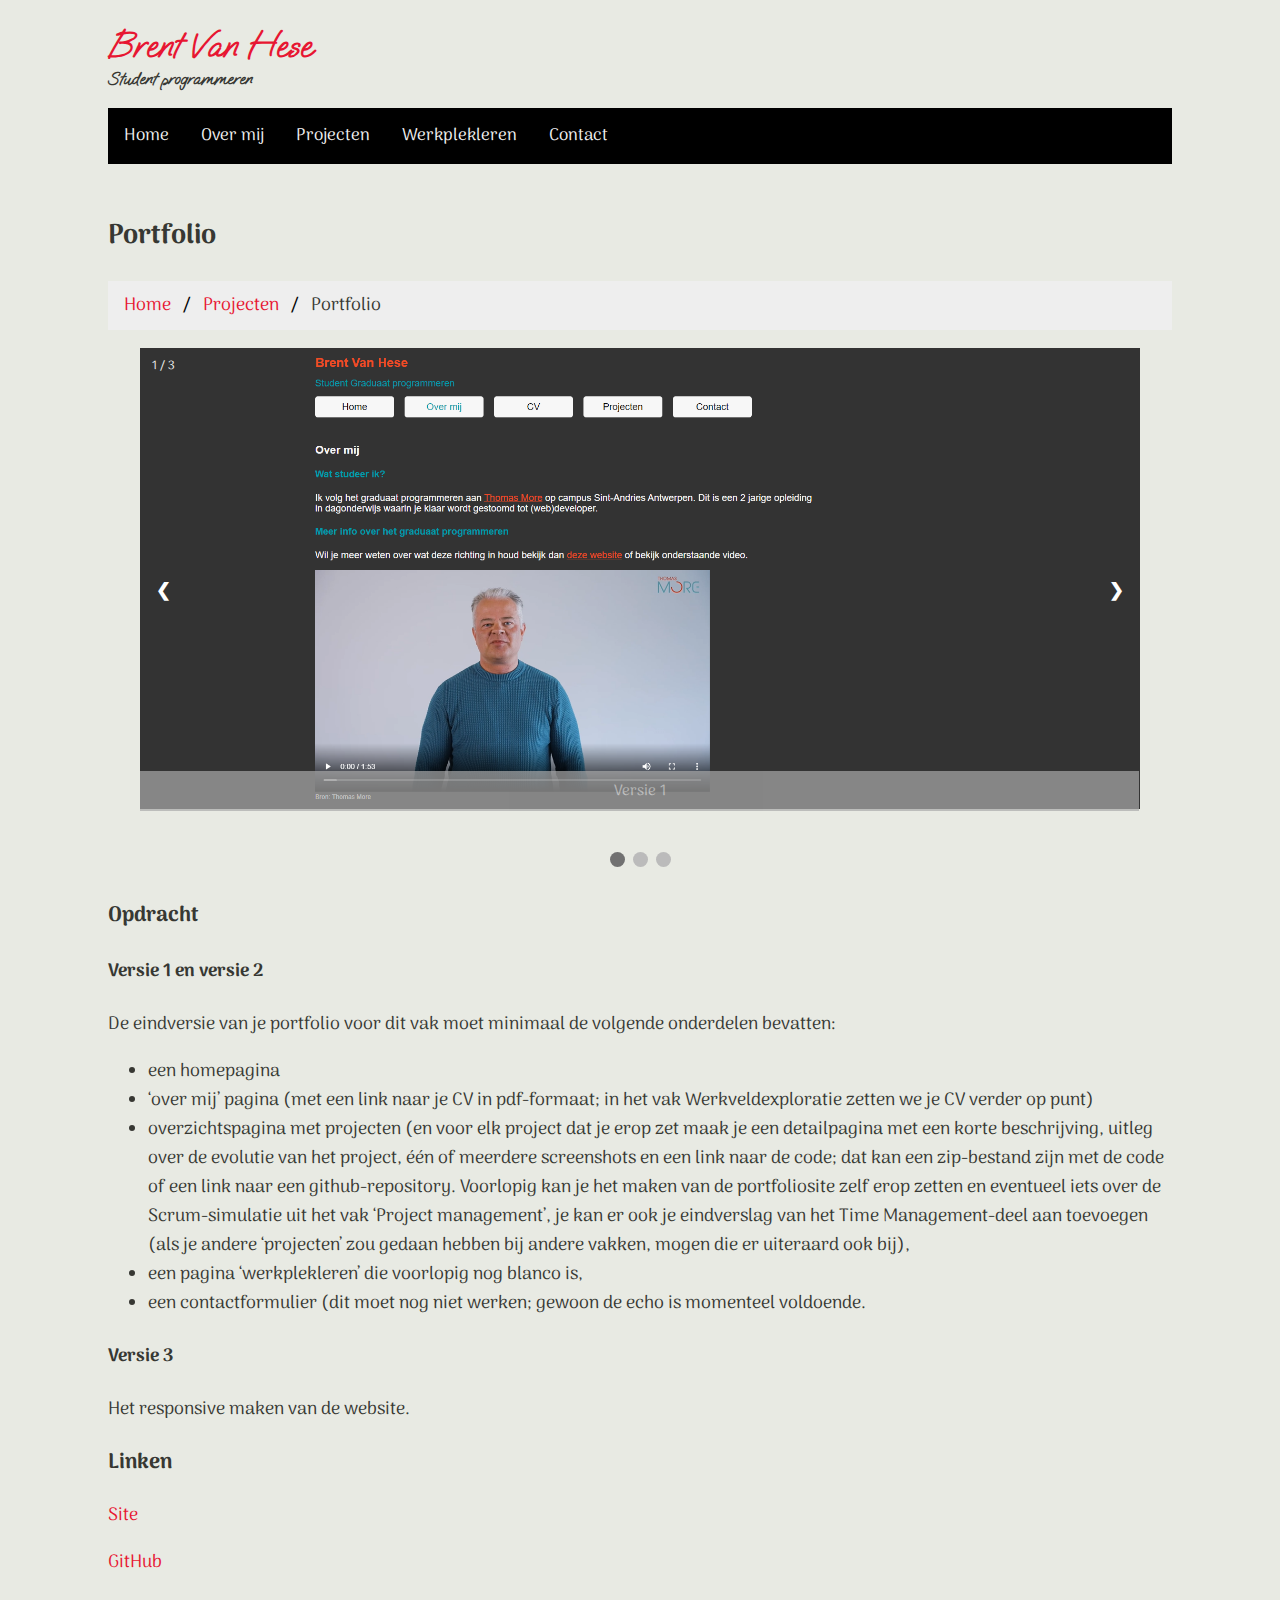
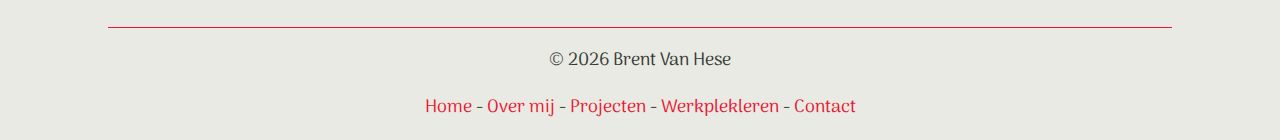
<file: detailpagina/portfolio.html>
<!DOCTYPE html>
<html lang="nl">
<head>
    <meta charset="UTF-8">
    <meta http-equiv="X-UA-Compatible" content="IE=edge">
    <meta name="viewport" content="width=device-width, initial-scale=1.0">
    <link rel="stylesheet" href="../style/style.css">
    <link rel="icon" href="../images/profielfoto-icon.jpg">
    <title>Portfolio</title>
</head>
<body>
    <header>
        <h1>Brent Van Hese</h1>
        <p class="subtitle">Student programmeren</p>

        <div class="topnav" id="myTopnav">
            <a href="../index.html">Home</a>
            <a href="../over-mij.html">Over mij</a>
            <a href="../projecten.html">Projecten</a>
            <a href="../werkplekleren.html">Werkplekleren</a>
            <a href="../contact.html">Contact</a>
            <a href="javascript:void(0);" style="font-size:15px;" class="icon" onclick="myFunction()">&#9776;</a>
          </div>
    </header>
    
    <main>
        <h2>Portfolio</h2>
        <ul class="breadcrumb">
            <li><a href="../index.html">Home</a></li>
            <li><a href="../projecten.html">Projecten</a></li>
            <li>Portfolio</li>
        </ul>

        <!-- Slideshow container -->
        <div class="slideshow-container">

            <!-- Full-width images with number and caption text -->
            <div class="mySlides fade">
            <div class="numbertext">1 / 3</div>
            <img src="../images/projecten/portfolio/portfolio.PNG" style="width:100%">
            <div class="text">Versie 1</div>
            </div>
        
            <div class="mySlides fade">
            <div class="numbertext">2 / 3</div>
            <img src="../images/projecten/portfolio/portfolio-v2.PNG" style="width:100%">
            <div class="text">Versie 2</div>
            </div>
        
            <div class="mySlides fade">
            <div class="numbertext">3 / 3</div>
            <img src="../images/projecten/portfolio/portfolio-v3.PNG" style="width:100%">
            <div class="text">Versie 3</div>
            </div>
        
            <!-- Next and previous buttons -->
            <a class="prev" onclick="plusSlides(-1)">&#10094;</a>
            <a class="next" onclick="plusSlides(1)">&#10095;</a>
        </div>
        <br>
        
        <!-- The dots/circles -->
        <div style="text-align:center">
            <span class="dot" onclick="currentSlide(1)"></span>
            <span class="dot" onclick="currentSlide(2)"></span>
            <span class="dot" onclick="currentSlide(3)"></span>
        </div>


        <h3>Opdracht</h3>
        <h4>Versie 1 en versie 2</h4>
        <p>De eindversie van je portfolio voor dit vak moet minimaal de volgende onderdelen bevatten:</p>
        <ul>
            <li>een homepagina</li>
            <li>‘over mij’ pagina (met een link naar je CV in pdf-formaat; in het vak Werkveldexploratie zetten we je CV verder op punt)</li>
            <li>overzichtspagina met projecten (en voor elk project dat je erop zet maak je een detailpagina met een korte beschrijving, uitleg over de evolutie van het project, één of meerdere screenshots en een link naar de code; dat kan een zip-bestand zijn met de code of een link naar een github-repository. Voorlopig kan je het maken van de portfoliosite zelf erop zetten en eventueel iets over de Scrum-simulatie uit het vak ‘Project management’, je kan er ook je eindverslag van het Time Management-deel aan toevoegen (als je andere ‘projecten’ zou gedaan hebben bij andere vakken, mogen die er uiteraard ook bij),</li>
            <li>een pagina ‘werkplekleren’ die voorlopig nog blanco is,</li>
            <li>een contactformulier (dit moet nog niet werken; gewoon de echo is momenteel voldoende.</li>
        </ul>

        <h4>Versie 3</h4>
        <p>Het responsive maken van de website.</p>

        <h3>Linken</h3>
        <p><a href="../index.html">Site</a></p>
        <p><a href="https://github.com/brentvanhese/portfolio_v2" target="blank">GitHub</a></p>

        
    </main>

    <footer>
        <p>&copy; <span id="copyright"></span> Brent Van Hese</p>
        <p><a href="../index.html">Home</a> - <a href="../over-mij.html">Over mij</a> - <a href="../projecten.html">Projecten</a> - <a href="../werkplekleren.html">Werkplekleren</a> - <a href="../contact.html">Contact</a></p>
    </footer>
</body>
<script>
    function myFunction() {
        var x = document.getElementById("myTopnav");
        if (x.className === "topnav") {
            x.className += " responsive";
        } else {
            x.className = "topnav";
        }
    }

    var slideIndex = 1;
    showSlides(slideIndex);

    // Next/previous controls
    function plusSlides(n) {
        showSlides(slideIndex += n);
    }

    // Thumbnail image controls
    function currentSlide(n) {
        showSlides(slideIndex = n);
    }

    function showSlides(n) {
        var i;
        var slides = document.getElementsByClassName("mySlides");
        var dots = document.getElementsByClassName("dot");
        if (n > slides.length) {slideIndex = 1}
        if (n < 1) {slideIndex = slides.length}
        for (i = 0; i < slides.length; i++) {
            slides[i].style.display = "none";
        }
        for (i = 0; i < dots.length; i++) {
            dots[i].className = dots[i].className.replace(" active_photo", "");
        }
        slides[slideIndex-1].style.display = "block";
        dots[slideIndex-1].className += " active_photo";
    }

    document.getElementById('copyright').appendChild(document.createTextNode(new Date().getFullYear()))
</script>
</html>
</file>
<file: style/style.css>
@import url('https://fonts.googleapis.com/css2?family=Oooh+Baby&display=swap');
@import url('https://fonts.googleapis.com/css2?family=Arima+Madurai:wght@500&display=swap');

/*algemene css*/
html{
    font-family: "Source Sans Pro", Arial, "Helvetica Neue", Helvetoca, sans-serif;
    font-size: 18px;
    background-color: #E8EAE3;
    color: #373833;
    font-family: 'Arima Madurai', cursive;
    margin: 0 250px;
}

a{
  color: #e71632;
  text-decoration: none;
}

a:hover{
  color: #b8031b;
  text-decoration: underline;
}

h1{
  font-family: 'Oooh Baby', cursive;
  margin-bottom: 0;
  padding-bottom: 0;
  color: #e71632;
}

.subtitle{
  font-family: 'Oooh Baby', cursive;
  padding-top: 0;
  margin-top: 0;
  color: #373833;
  font-weight: 1000;
}

footer{
  border-top: 1px solid #e71632;
  margin-top: 50px;
  text-align: center;
}



/*breadcrumbs*/
/* Style the list */
ul.breadcrumb {
    padding: 10px 16px;
    list-style: none;
    background-color: #eee;
  }
  
  /* Display list items side by side */
  ul.breadcrumb li {
    display: inline;
    font-size: 18px;
  }
  
  /* Add a slash symbol (/) before/behind each list item */
  ul.breadcrumb li+li:before {
    padding: 8px;
    color: black;
    content: "/\00a0";
  }
  
  /* Add a color to all links inside the list */
  ul.breadcrumb li a {
    color: #e71632;
    text-decoration: none;
  }
  
  /* Add a color on mouse-over */
  ul.breadcrumb li a:hover {
    color: #b8031b;
    text-decoration: underline;
  }




/*Navbar*/
.topnav {
  overflow: hidden;
  background-color: black;
  margin-bottom: 50px;
}

.topnav a {
  float: left;
  display: block;
  color: #f2f2f2;
  text-align: center;
  padding: 14px 16px;
  text-decoration: none;
  font-size: 17px;
}

.active {
  background-color: #e71632;
  color: white;
}

.topnav .icon {
  display: none;
}

.topnav a:hover {
  background-color: #555;
  color: white;
}



/*cards*/

.card {
    box-shadow: 0 4px 8px 0 rgba(0,0,0,0.2);
    transition: 0.3s;
    width: 370px;
    height: 450px;
    margin: 25px 25px 25px 25px;
    background-color: #f2f2f2;
  }
  
  .card:hover {
    box-shadow: 0 8px 16px 0 rgba(0,0,0,0.2);
  }
  
  .container {
    margin: 0 10px;
    border-top: 1px solid #e71632;
    padding-bottom: 10px;
  }

.card img{
    width: 100%;
}

.project-cards{
    display: flex;
    flex-flow: row wrap;
    justify-content: center;
    align-items: center;     
}

.sizeBoxPhotoProject{
    width: 350px;
    height: 220px;
    padding-top: 10px;
    padding-left: 10px;
}



/*index*/
.index{
  display: grid;
  grid-template-areas: 
  "photo info"
  "wieBenIk wieBenIk"
  "mijnWerk mijnWerk"
  ;
  grid-template-columns: 160px auto;
}

.photo{
  grid-area: photo;
  width: 150px;
}

.info{
  grid-area: info;
}

.wieBenIk{
  grid-area: wieBenIk;
}

.mijnWerk{
  grid-area: mijnWerk;
}


/*Over mij*/
.overMij{
  display: grid;
  grid-template-areas: 
  "overMijTitel overMijTitel overMijTitel"
  "watStudeerIk watStudeerIk sint-andries"
  "meerInfo meerInfo meerInfo"
  "OLVP voorGraduaat voorGraduaat"
  "ambitie ambitie ambitie"
  "cv cv cv"
  ;

  grid-template-columns: auto auto;
}

.overMijTitel{
  grid-area: overMijTitel;
}

.watStudeerIk{
  grid-area: watStudeerIk;
}

.sint-andries{
  grid-area: sint-andries;
  padding-left: 50px;
}

.sint-andries img{
  width: 100%;
}

.meerInfo{
  grid-area: meerInfo;
}

.olvp{
  grid-area: OLVP;
  padding-right: 50px;
}

.olvp img{
  width: 100%;
}

.voorGraduaat{
  grid-area: voorGraduaat;
}

.ambitie{
  grid-area: ambitie;
}

.cv{
  grid-area: cv;
}



/*contact*/

/* Style inputs with type="text", select elements and textareas */
input[type=text], select, textarea {
    width: 100%; /* Full width */
    padding: 12px; /* Some padding */ 
    border: 1px solid #ccc; /* Gray border */
    border-radius: 4px; /* Rounded borders */
    box-sizing: border-box; /* Make sure that padding and width stays in place */
    margin-top: 6px; /* Add a top margin */
    margin-bottom: 16px; /* Bottom margin */
    resize: vertical /* Allow the user to vertically resize the textarea (not horizontally) */
}

input[type=email], select, textarea {
    width: 100%; /* Full width */
    padding: 12px; /* Some padding */ 
    border: 1px solid #ccc; /* Gray border */
    border-radius: 4px; /* Rounded borders */
    box-sizing: border-box; /* Make sure that padding and width stays in place */
    margin-top: 6px; /* Add a top margin */
    margin-bottom: 16px; /* Bottom margin */
    resize: vertical /* Allow the user to vertically resize the textarea (not horizontally) */
}
  
/* Style the submit button with a specific background color etc */
input[type=submit] {
    background-color: #e71632;
    color: white;
    width: 100px;
    padding: 12px 20px;
    border: none;
    border-radius: 4px;
    cursor: pointer;
}
  
/* When moving the mouse over the submit button, add a darker green color */
input[type=submit]:hover {
    background-color: #b8031b;
}
  
/* Add a background color and some padding around the form */
.container-contactform {
    width: 800px;
    border-radius: 5px;
    margin: 0 auto;  
    background-color: #f2f2f2;
    padding: 20px;
}

.contactLink{
  background-color: #e71632;
  width: 100px;
  padding: 10px 0;
  margin-right: 20px;
  margin-bottom: 50px;
  border: none;
  border-radius: 4px;
}

.contactLink a{
  color: white;
  text-decoration: none;
}

.contactLink:hover{
  background-color: #b8031b;
}



/*werkplekleren*/
.center h3{
  text-align: center;
  color: #e71632;
}

.center img{
  display: block;
  margin-left: auto;
  margin-right: auto;
  width: 50%;
}



/*detailpagina*/

.slideshow-container {
  max-width: 1000px;
  position: relative;
  margin: auto;
}

.mySlides {
  display: none;
}

.prev, .next {
  cursor: pointer;
  position: absolute;
  top: 50%;
  width: auto;
  margin-top: -22px;
  padding: 16px;
  color: white;
  font-weight: bold;
  font-size: 18px;
  transition: 0.6s ease;
  border-radius: 0 3px 3px 0;
  user-select: none;
}

.next {
  right: 0;
  border-radius: 3px 0 0 3px;
}

.prev:hover, .next:hover {
  background-color: rgba(0,0,0,0.8);
}

.text {
  color: #ffffff;
  font-size: 15px;
  padding: 8px 12px;
  position: absolute;
  bottom: 8px;
  width: 100%;
  text-align: center;
  width: 97.5%;
  background-color: darkgrey;
  opacity: 0.7;
}

.numbertext {
  color: #f2f2f2;
  font-size: 12px;
  padding: 8px 12px;
  position: absolute;
  top: 0;
}


.dot {
  cursor: pointer;
  height: 15px;
  width: 15px;
  margin: 0 2px;
  background-color: #bbb;
  border-radius: 50%;
  display: inline-block;
  transition: background-color 0.6s ease;
}

.active_photo, .dot:hover {
  background-color: #717171;
}

/* Fading animation */
.fade {
  -webkit-animation-name: fade;
  -webkit-animation-duration: 1.5s;
  animation-name: fade;
  animation-duration: 1.5s;
}

@-webkit-keyframes fade {
  from {opacity: .4}
  to {opacity: 1}
}

@keyframes fade {
  from {opacity: .4}
  to {opacity: 1}
}



/*detailpagina console-game*/
.console-game{
  display: grid;
  grid-template-areas: 
  "idee idee idee"
  "samengevat samengevat samengevat"
  "win-verlies win-verlies win-verlies"
  "rooms attributen random"
  ;
  grid-template-columns: auto auto auto;
}

.idee{
  grid-area: idee;
}

.samengevat{
  grid-area: samengevat;
}

.win-verlies{
  grid-area: win-verlies;
}

.rooms{
  grid-area: rooms;
  padding: 25px 25px;
  margin-left: 50px;
  margin-right: 25px;
}


.attributen{
  grid-area: attributen;
  padding: 25px 25px;
  margin: 0 25px;
}

.random{
  grid-area: random;
  padding: 25px 25px;
  margin-left: 25px;
  margin-right: 50px;
}








/*media querie's**/
@media screen and (max-width: 600px) {
  .topnav a:not(:first-child){
    display: none;
  }
  .topnav a.icon {
    float: right;
    display: block;
  }

  .topnav.responsive {position: relative;}
  .topnav.responsive .icon {
    position: absolute;
    right: 0;
    top: 0;
  }
  .topnav.responsive a {
    float: none;
    display: block;
    text-align: left;
  }
  .topnav.responsive{float: none;}
  .topnav.responsive{position: relative;}
  .topnav.responsive{
    display: block;
    width: 100%;
    text-align: left;
  }

  html{
    margin: 0 5px;
  }

  .index{
    display: grid;
    grid-template-areas: 
    "photo"
    "info"
    "wieBenIk"
    "mijnWerk"
    "cv"
    ;
    grid-template-columns: auto;
  }

  .photo{
    margin: 0 auto;
  }
}

@media screen and (max-width: 650px) {
  .container-contactform{
    width: 350px !important;
  }
}

@media screen and (max-width: 1500px){
  html{
    margin: 0 200px;
  }

  .console-game{
    grid-template-areas:
    "idee idee"
    "samengevat samengevat"
    "win-verlies win-verlies"
    "rooms attributen"
    "random random"
    ;
    grid-template-columns: auto auto;
  }

  .random{
    margin: 0 auto;
  }

  .attributen{
    margin-left: 25px;
    margin-right: 50px;
  }
}

@media screen and (max-width: 1300px) {
  .container-contactform{
    width: 600px;
  }

  html{
    margin: 0 100px;
  }
}

@media screen and (max-width: 1130px) {
  .console-game{
    grid-template-areas:
    "idee"
    "samengevat"
    "win-verlies"
    "rooms"
    "attributen"
    "random"
    ;
    grid-template-columns: auto;
  }

  .random{
    margin: 0 0;
  }

  .attributen{
    margin: 0 0;
  }

  .rooms{
    margin: 0 0;
  }
}

@media screen and (max-width: 1100px){
  .container-contactform{
    width: 500px;
  }
  html{
    margin: 0 50px;
  }
}

@media screen and (max-width: 1000px){
  .overMij{
    grid-template-areas: 
    "overMijTitel"
    "watStudeerIk"
    "sint-andries"
    "meerInfo"
    "voorGraduaat"
    "OLVP"
    "ambitie"
    "cv"
    ;
  }

  .sint-andries{
    padding-left: 0;
    text-align: center;
  }

  .sint-andries img{
    width: 75%;
  }

  .olvp{
    padding-right: 0;
    text-align: center;
  }

  .olvp img{
    width: 75%;
  }
}

@media screen and (max-width: 700px){
  html{
    margin: 0 20px;
  }

  .sint-andries img{
    width: 100%;
  }

  .olvp img{
    width: 100%;
  }
}

@media screen and (max-width: 500px) {
  .card{
    width: 300px;
    height: 500px;
  }

  .card img{
    max-width: 280px;
  }

  .container-contactform{
    width: 250px !important;
  }
}

@media screen and (max-width: 440px) {
  .container-contactform{
    width: 200px !important;
  }
  html{
    margin: 0 0;
  }

  .card.img{
    width: 100%;
  }

  .sizeBoxPhotoProject{
    width: 100%;
  }

  .text{
    width: 95%;
  }
}

@media screen and (max-width: 380px) {
  .card{
    margin-left: 0;
    margin-right: 0;
  }
}

@media screen and (max-width: 320px) {
  .card{
    width: 250px;
  }

  .card img{
    max-width: 230px;
  }

  .text{
    width: 94%;
  }
}
</file>
